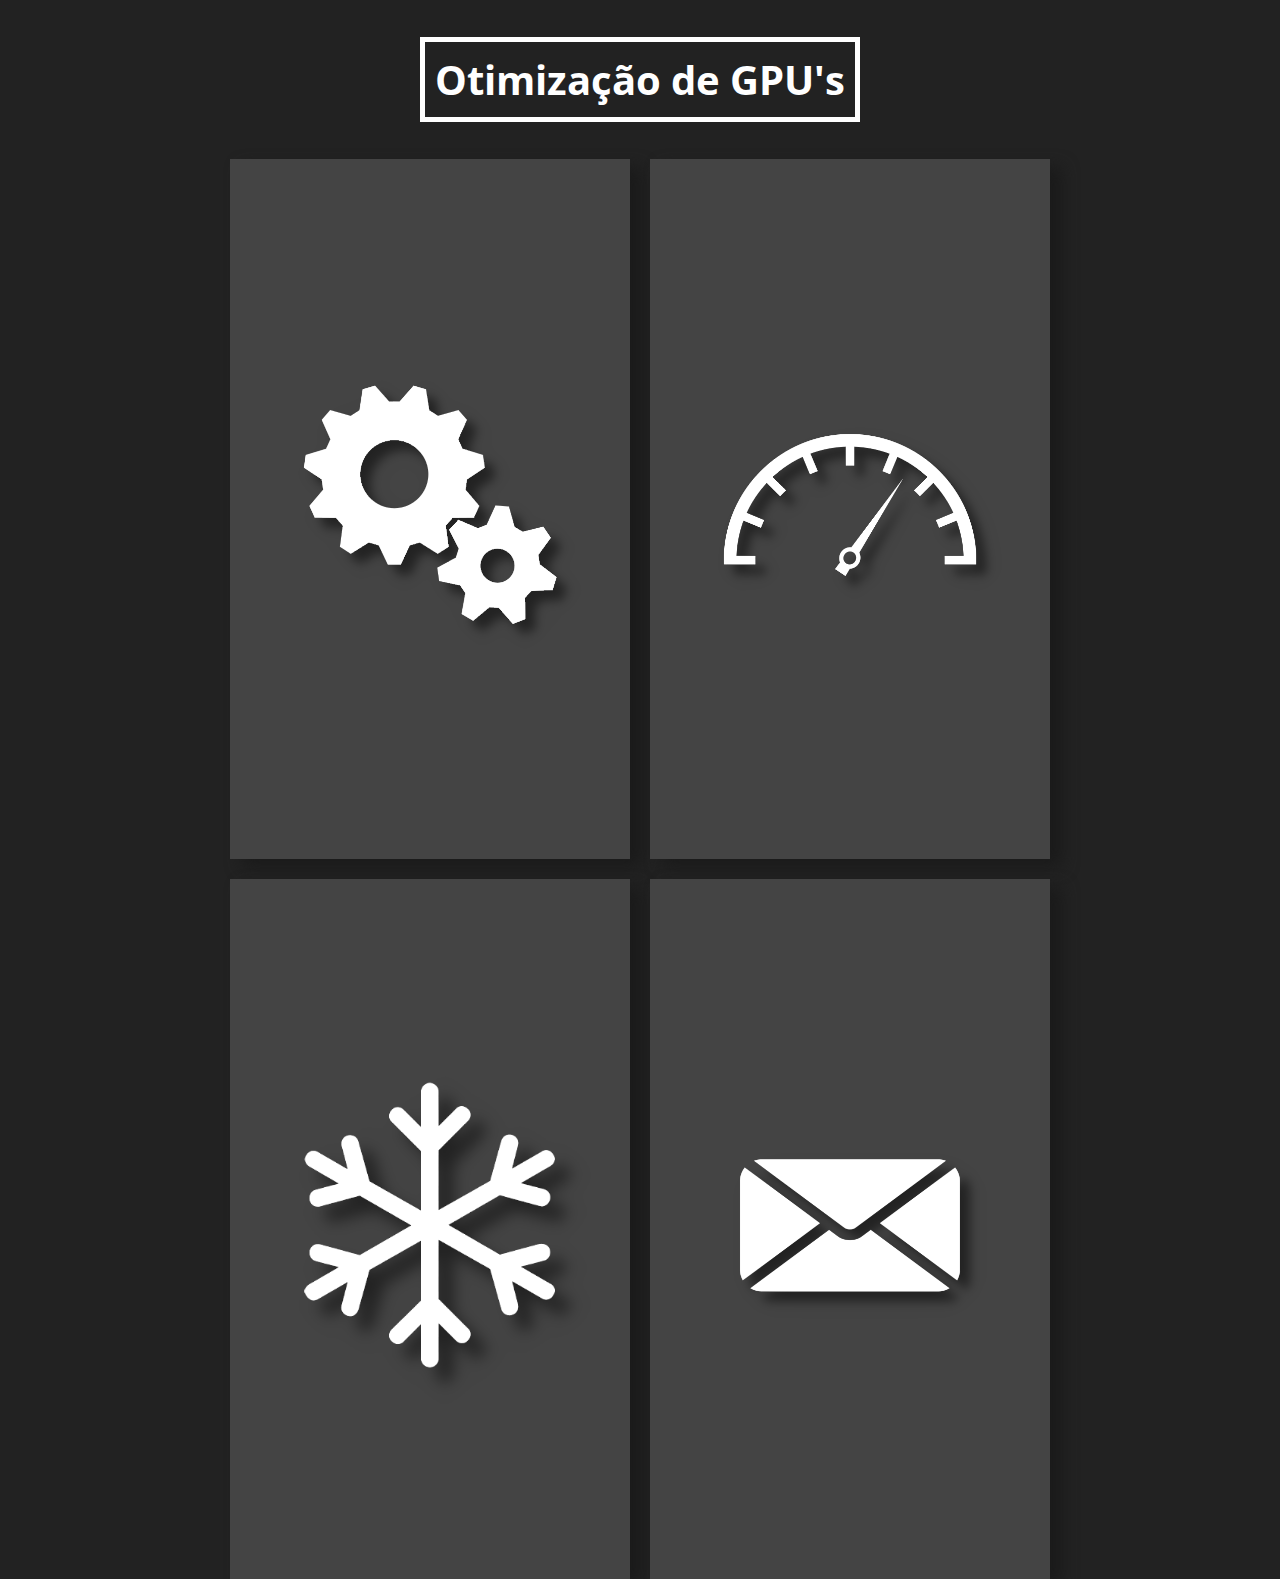
<file: index.html>
<!DOCTYPE html>
<html lang="pt-BR">
  <head>
    <meta charset="utf-8" >
    <meta name="viewport" content="width=device-width" >
    <title>Meu site</title>
	<link href="styles/stylemain.css" rel="stylesheet" >
	<link
		href="https://fonts.googleapis.com/css?family=Open+Sans"
		rel="stylesheet" >
  </head>
  
  <h1>Otimização de GPU's</h1>
  
  <body>
  <div class="button-grid">
    <button id="mainbutton1" type="button" <styles>Escolhendo peças</button>
	<script>
		document.getElementById("mainbutton1").addEventListener("click", function() {
			window.location.href = "software.html";
		});
		document.getElementById("mainbutton1").innerHTML = '<img src="img/gear.png" alt="Software">';
	</script>
    <button id="mainbutton2" type="button" <styles>Overclocking</button>
	<script>
		document.getElementById("mainbutton2").addEventListener("click", function() {
			window.location.href = "overclock.html";
		});
		document.getElementById("mainbutton2").innerHTML = '<img src="img/speedometer.png" alt="OC & UV">';
	</script>
    <button id="mainbutton3" type="button" <styles>Refrigeração</button>
	<script>
		document.getElementById("mainbutton3").addEventListener("click", function() {
			window.location.href = "cooling.html";
		});
		document.getElementById("mainbutton3").innerHTML = '<img src="img/snowflake.png" alt="Refrigeração">';
	</script>
    <button id="mainbutton4" type="button" <styles>Contato</button>
	<script>
		document.getElementById("mainbutton4").addEventListener("click", function() {
			window.location.href = "email.html";
		});
		document.getElementById("mainbutton4").innerHTML = '<img src="img/mail.png" alt="Contato & Notificações">';
	</script>
	
    <style>
      .button-grid {
        display: flex;
        flex-wrap: wrap;
        justify-content: center;
        align-items: center;
        height: 10vh;
      }
      
      .button-grid button {
        width: 100px;
        height: 50px;
        margin: 10px;
      }
    </style>
  </div>
  </body>
</html>
</file>
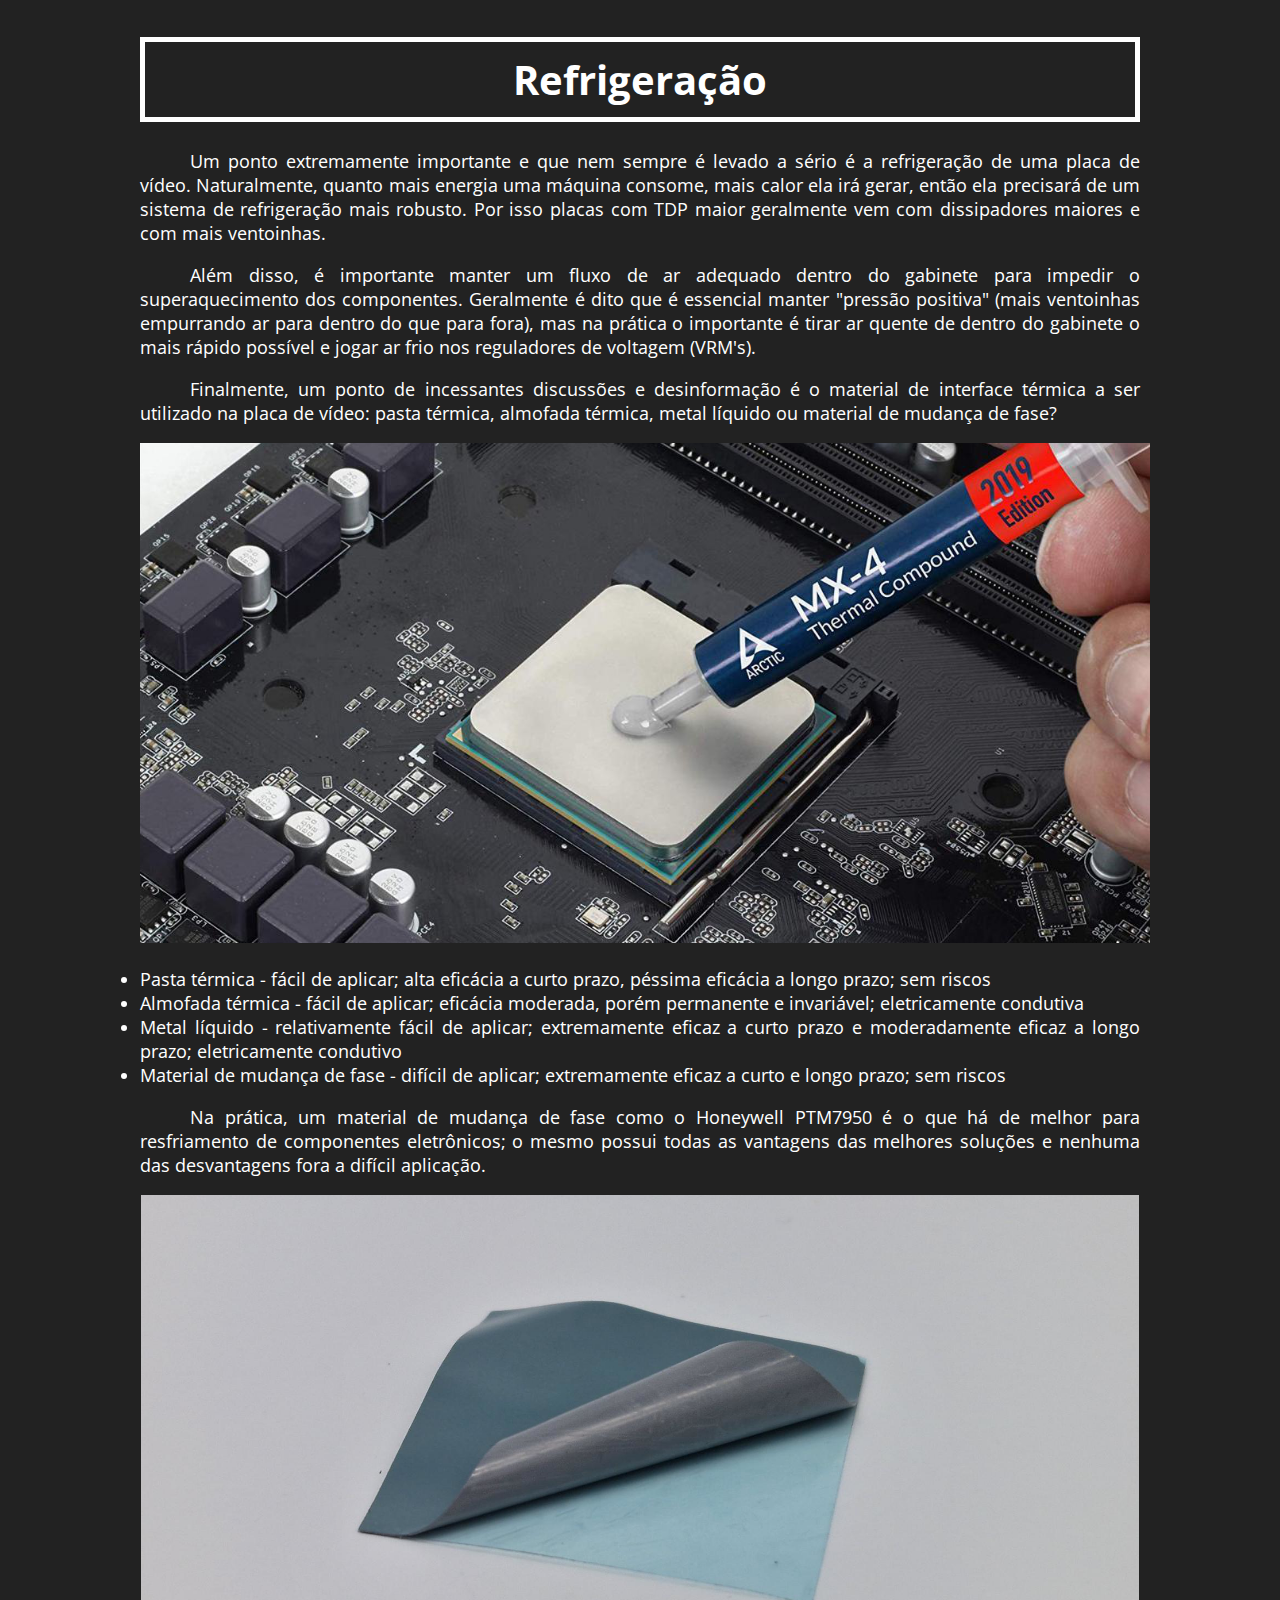
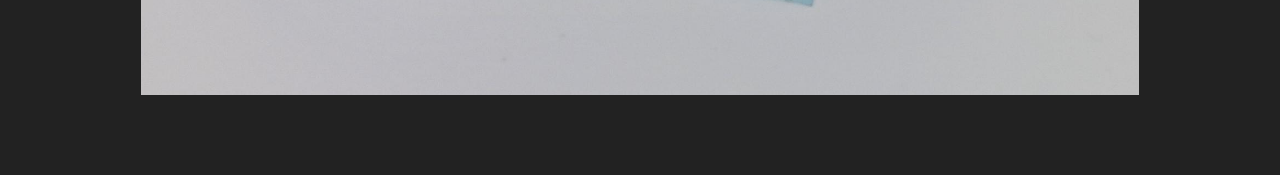
<file: cooling.html>
<!DOCTYPE html>
<html lang="pt-BR">
  <head>
    <meta charset="utf-8" >
    <meta name="viewport" content="width=device-width" >
    <title>Refrigeração</title>
	<link href="styles/style.css" rel="stylesheet" >
	<link
		href="https://fonts.googleapis.com/css?family=Open+Sans"
		rel="stylesheet" >
  </head>
  <body>
    <h1>Refrigeração</h1>
	<p style="text-indent:50px">Um ponto extremamente importante e que nem sempre é levado a sério é a refrigeração de uma placa de vídeo. Naturalmente, quanto mais energia uma máquina consome, mais calor ela irá gerar, então ela precisará de um sistema de refrigeração mais robusto. Por isso placas com TDP maior geralmente vem com dissipadores maiores e com mais ventoinhas.</p>
	<p style="text-indent:50px">Além disso, é importante manter um fluxo de ar adequado dentro do gabinete para impedir o superaquecimento dos componentes. Geralmente é dito que é essencial manter "pressão positiva" (mais ventoinhas empurrando ar para dentro do que para fora), mas na prática o importante é tirar ar quente de dentro do gabinete o mais rápido possível e jogar ar frio nos reguladores de voltagem (VRM's).</p>
	<p style="text-indent:50px">Finalmente, um ponto de incessantes discussões e desinformação é o material de interface térmica a ser utilizado na placa de vídeo: pasta térmica, almofada térmica, metal líquido ou material de mudança de fase?</p>
	<img style="display: block;margin-left: auto;margin-right: auto;" src="img/paste.png" alt="Pasta térmica" height=500 ><br>
	<li>Pasta térmica - fácil de aplicar; alta eficácia a curto prazo, péssima eficácia a longo prazo; sem riscos</i></li>
	<li>Almofada térmica - fácil de aplicar; eficácia moderada, porém permanente e invariável; eletricamente condutiva</li>
	<li>Metal líquido - relativamente fácil de aplicar; extremamente eficaz a curto prazo e moderadamente eficaz a longo prazo; eletricamente condutivo</li>
	<li>Material de mudança de fase - difícil de aplicar; extremamente eficaz a curto e longo prazo; sem riscos</li>
	<p style="text-indent:50px">Na prática, um material de mudança de fase como o Honeywell PTM7950 é o que há de melhor para resfriamento de componentes eletrônicos; o mesmo possui todas as vantagens das melhores soluções e nenhuma das desvantagens fora a difícil aplicação.</p>
	<img style="display: block;margin-left: auto;margin-right: auto;" src="img/ptm.png" alt="Honeywell PTM7950" height=500 >
  </body>
</html>
</file>
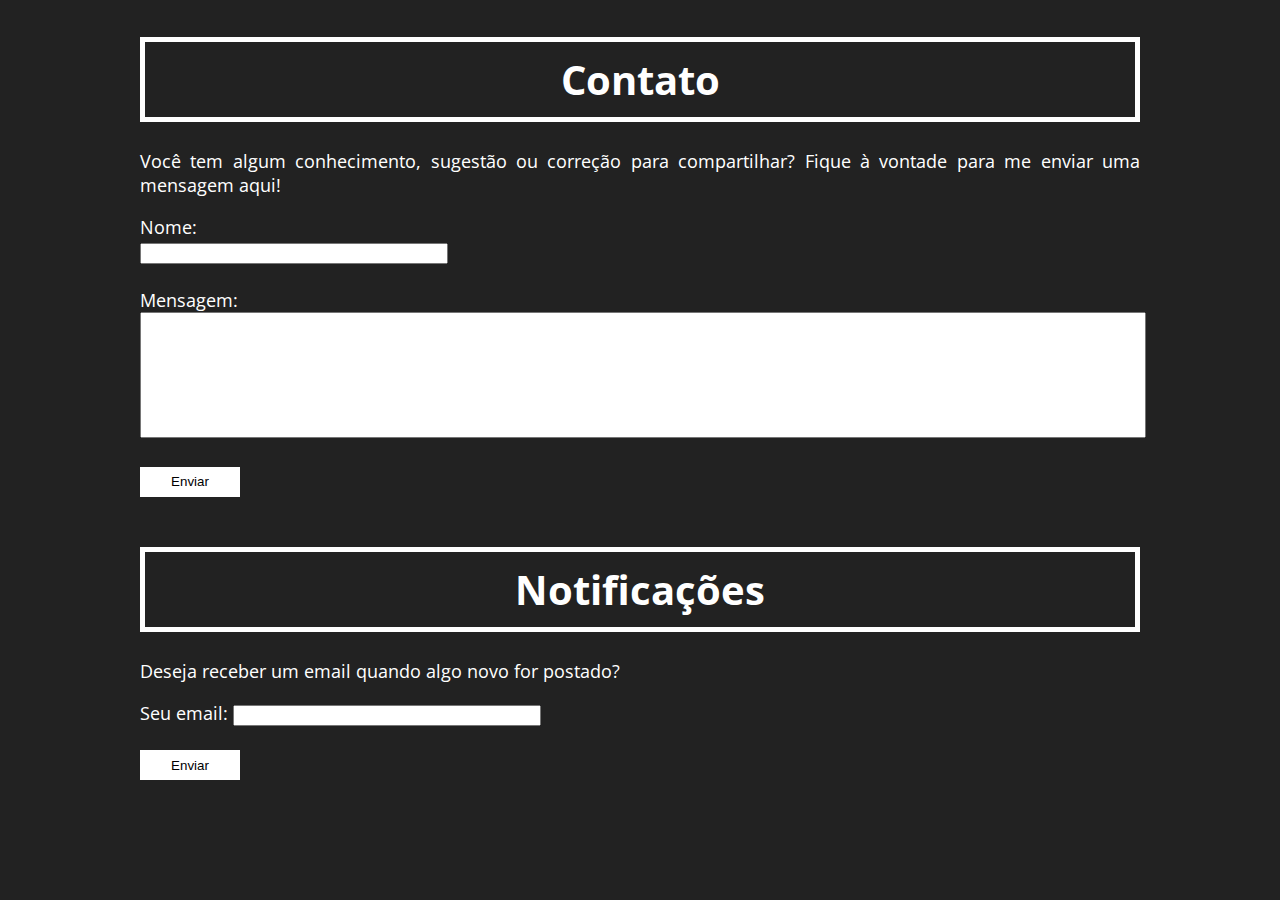
<file: email.html>
<!DOCTYPE html>
<html lang="pt-BR">
  <head>
    <meta charset="utf-8" >
    <meta name="viewport" content="width=device-width" >
    <title>Meu site</title>
	<link href="styles/style.css" rel="stylesheet" >
	<link
		href="https://fonts.googleapis.com/css?family=Open+Sans"
		rel="stylesheet" >
  </head>
  <title>Contato</title>
</head>
<body>
  <h1>Contato</h1>
  <form id="contactForm">
	<p>Você tem algum conhecimento, sugestão ou correção para compartilhar? Fique à vontade para me enviar uma mensagem aqui!</p>
    <label for="name">Nome:</label>
	<br>
    <input type="text" id="name" required style="width: 30%;"><br><br>
    
    <label for="message">Mensagem:</label>
	<br>
    <textarea id="message" rows="8" required style="width: 100%; resize: none"></textarea><br><br>
    
    <button style="width: 100px; height: 30px; border: none" type="submit">Enviar</button>
  </form>

  <script>
    document.getElementById("contactForm").addEventListener("submit", function(event) {
      event.preventDefault();

      var name = document.getElementById("name").value;
      var message = document.getElementById("message").value;

      if (message !== "" && name !== "") {
        alert("Sua mensagem foi enviada com sucesso.");
      }
    });
  </script>
  <br>
  <h1>Notificações</h1>
  <form id="subscribeForm">
	<p>Deseja receber um email quando algo novo for postado?</p>
    
    <label for="email">Seu email:</label>
    <input type="email" id="email" required style="width: 30%;"><br><br>
    
    <button style="width: 100px; height: 30px; border: none" type="submit">Enviar</button>
  </form>

  <script>
    document.getElementById("subscribeForm").addEventListener("submit", function(event) {
      event.preventDefault();
  
      var email = document.getElementById("email").value;
  
      if (email !== "") {
        alert("Obrigado! Você receberá um email quando algo novo for postado.");
      }
    });
  </script>

</body>
</html>
</file>
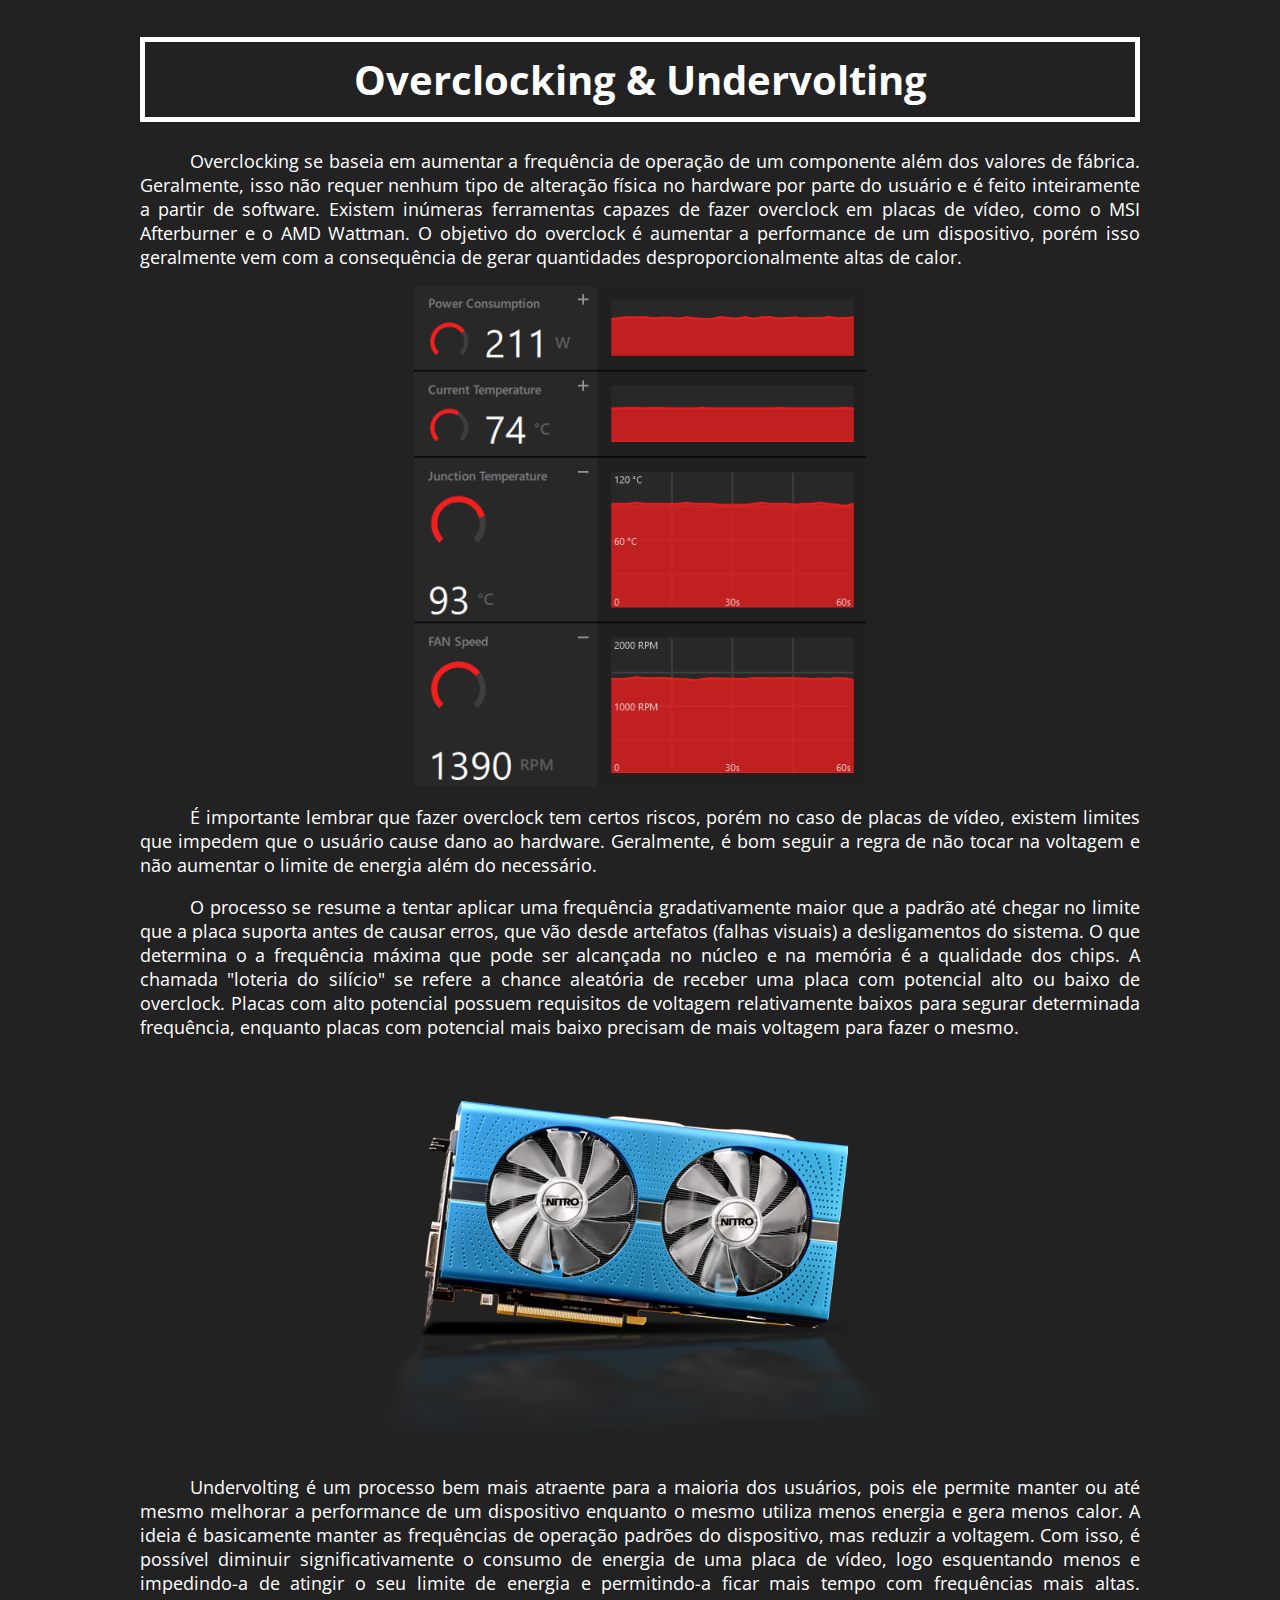
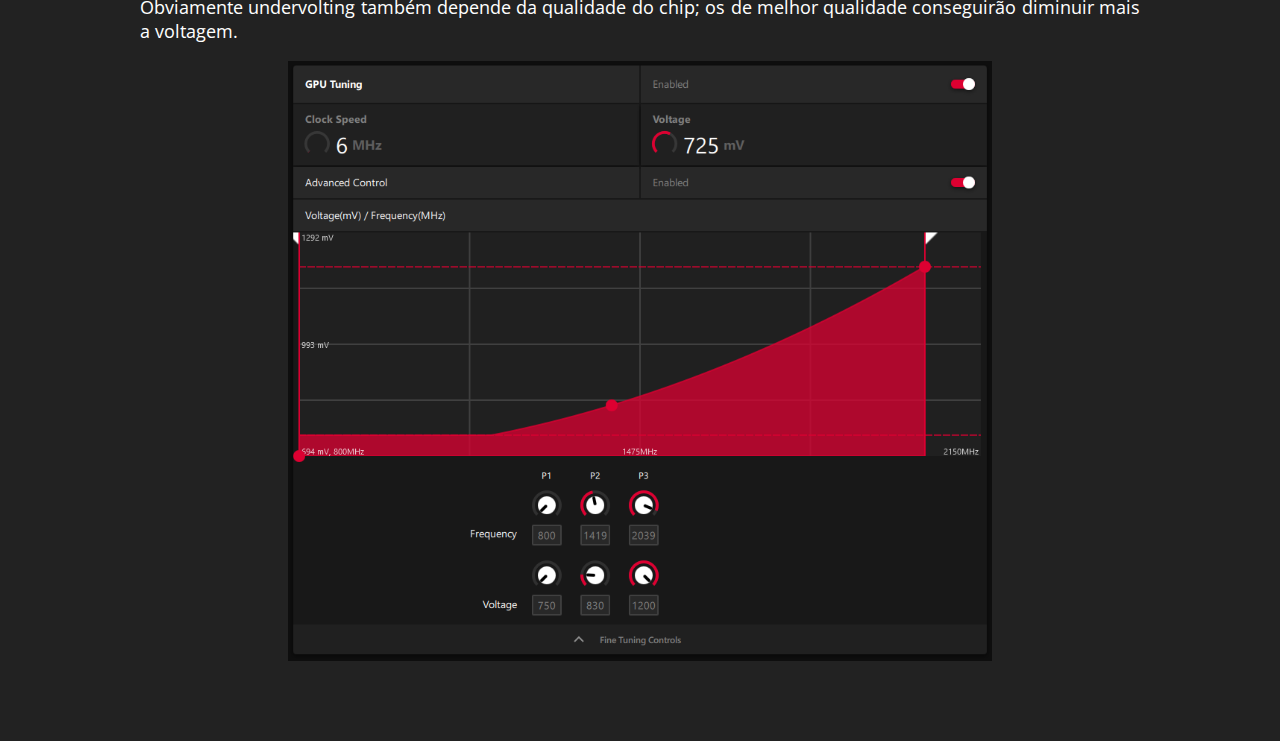
<file: overclock.html>
<!DOCTYPE html>
<html lang="pt-BR">
  <head>
    <meta charset="utf-8" >
    <meta name="viewport" content="width=device-width" >
    <title>Overclocking & Undervolting</title>
	<link href="styles/style.css" rel="stylesheet" >
	<link
		href="https://fonts.googleapis.com/css?family=Open+Sans"
		rel="stylesheet" >
  </head>
  <body>
    <h1>Overclocking & Undervolting</h1>
	<p style="text-indent:50px">Overclocking se baseia em aumentar a frequência de operação de um componente além dos valores de fábrica. Geralmente, isso não requer nenhum tipo de alteração física no hardware por parte do usuário e é feito inteiramente a partir de software. Existem inúmeras ferramentas capazes de fazer overclock em placas de vídeo, como o MSI Afterburner e o AMD Wattman. O objetivo do overclock é aumentar a performance de um dispositivo, porém isso geralmente vem com a consequência de gerar quantidades desproporcionalmente altas de calor.</p>
	<img style="display: block;margin-left: auto;margin-right: auto;" src="img/stats.png" alt="Estatísticas de performance do Wattman" height=500 >
	<p style="text-indent:50px">É importante lembrar que fazer overclock tem certos riscos, porém no caso de placas de vídeo, existem limites que impedem que o usuário cause dano ao hardware. Geralmente, é bom seguir a regra de não tocar na voltagem e não aumentar o limite de energia além do necessário.</p>
	<p style="text-indent:50px">O processo se resume a tentar aplicar uma frequência gradativamente maior que a padrão até chegar no limite que a placa suporta antes de causar erros, que vão desde artefatos (falhas visuais) a desligamentos do sistema. O que determina o a frequência máxima que pode ser alcançada no núcleo e na memória é a qualidade dos chips. A chamada "loteria do silício" se refere a chance aleatória de receber uma placa com potencial alto ou baixo de overclock. Placas com alto potencial possuem requisitos de voltagem relativamente baixos para segurar determinada frequência, enquanto placas com potencial mais baixo precisam de mais voltagem para fazer o mesmo.</p>
	<img style="display: block;margin-left: auto;margin-right: auto;" src="img/rx580.png" alt="Sapphire RX 580 Nitro+ Special Edition" height=400 >
	<p style="text-indent:50px">Undervolting é um processo bem mais atraente para a maioria dos usuários, pois ele permite manter ou até mesmo melhorar a performance de um dispositivo enquanto o mesmo utiliza menos energia e gera menos calor. A ideia é basicamente manter as frequências de operação padrões do dispositivo, mas reduzir a voltagem. Com isso, é possível diminuir significativamente o consumo de energia de uma placa de vídeo, logo esquentando menos e impedindo-a de atingir o seu limite de energia e permitindo-a ficar mais tempo com frequências mais altas. Obviamente undervolting também depende da qualidade do chip; os de melhor qualidade conseguirão diminuir mais a voltagem.</p>
	<img style="display: block;margin-left: auto;margin-right: auto;" src="img/wattman.png" alt="AMD Wattman" height=600 >
  </body>
</html>
</file>
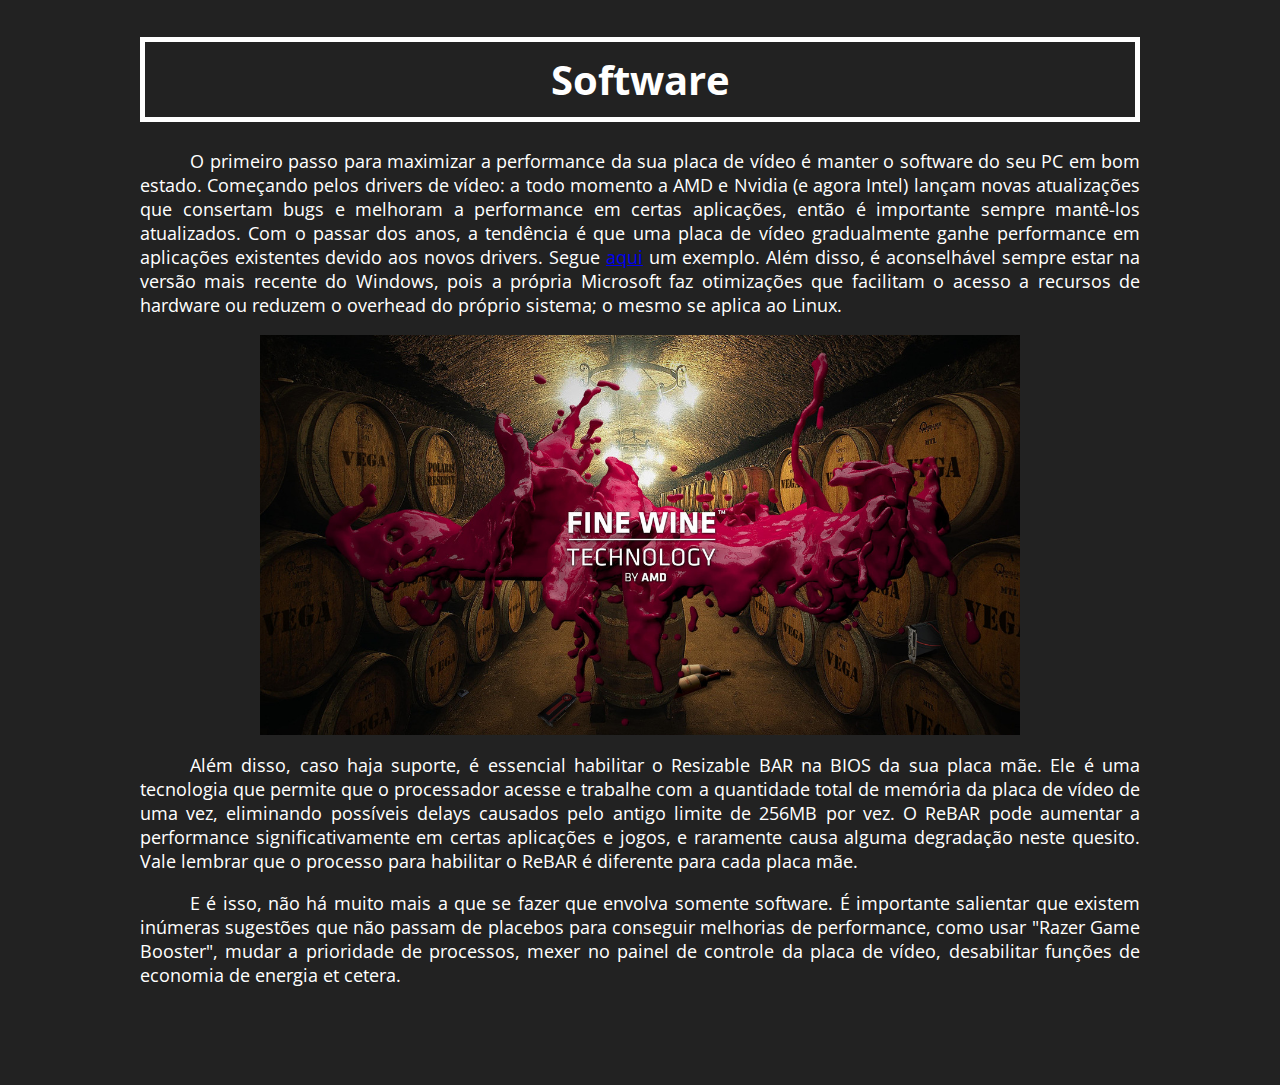
<file: software.html>
<!DOCTYPE html>
<html lang="pt-BR">
  <head>
    <meta charset="utf-8" >
    <meta name="viewport" content="width=device-width" >
    <title>Software</title>
	<link href="styles/style.css" rel="stylesheet" >
	<link
		href="https://fonts.googleapis.com/css?family=Open+Sans"
		rel="stylesheet" >
  </head>
  <body>
    <h1>Software</h1>
	<p style="text-indent:50px">O primeiro passo para maximizar a performance da sua placa de vídeo é manter o software do seu PC em bom estado. Começando pelos drivers de vídeo: a todo momento a AMD e Nvidia (e agora Intel) lançam novas atualizações que consertam bugs e melhoram a performance em certas aplicações, então é importante sempre mantê-los atualizados. Com o passar dos anos, a tendência é que uma placa de vídeo gradualmente ganhe performance em aplicações existentes devido aos novos drivers. Segue <a href="https://wccftech.com/amds-fine-wine-in-action-gcn-radeon-gpus-decimate-nvidia-kepler-maxwell-cards/">aqui</a> um exemplo. Além disso, é aconselhável sempre estar na versão mais recente do Windows, pois a própria Microsoft faz otimizações que facilitam o acesso a recursos de hardware ou reduzem o overhead do próprio sistema; o mesmo se aplica ao Linux.</p>
	<img style="display: block;margin-left: auto;margin-right: auto;" src="img/finewine.jpg" alt="AMD Fine Wine" height=400 >
	<p style="text-indent:50px">Além disso, caso haja suporte, é essencial habilitar o Resizable BAR na BIOS da sua placa mãe. Ele é uma tecnologia que permite que o processador acesse e trabalhe com a quantidade total de memória da placa de vídeo de uma vez, eliminando possíveis delays causados pelo antigo limite de 256MB por vez. O ReBAR pode aumentar a performance significativamente em certas aplicações e jogos, e raramente causa alguma degradação neste quesito. Vale lembrar que o processo para habilitar o ReBAR é diferente para cada placa mãe.</p>
	<p style="text-indent:50px">E é isso, não há muito mais a que se fazer que envolva somente software. É importante salientar que existem inúmeras sugestões que não passam de placebos para conseguir melhorias de performance, como usar "Razer Game Booster", mudar a prioridade de processos, mexer no painel de controle da placa de vídeo, desabilitar funções de economia de energia et cetera.</p>
  </body>
</html>
</file>
<file: styles/stylemain.css>
html {
  font-size: 18px;
  font-family: "Open Sans", sans-serif;
  background-color: #222222;
  color: #FFFFFF;
  text-align: justify;
}

h1 {
  font-size: 40px;
  text-align: center;
  padding: 10px;
  border: 5px solid  #FFFFFF;
  display: inline-block;
}

body {
  margin: 0 auto;
  padding: 10px 80px 80px 80px;
  text-align: center;
}

#mainbutton1, #mainbutton2, #mainbutton3, #mainbutton4 {
  border: none;
  background-color: #444444;
  width: 400px;
  height: 700px;
  color: #FFFFFF;
  font-size: 30px;
  filter: drop-shadow(12px 8px 8px #1A1A1A);
}

#mainbutton1:hover, #mainbutton2:hover, #mainbutton3:hover, #mainbutton4:hover {
  background-color: #777777;
}

#mainbutton1 img, #mainbutton2 img, #mainbutton3 img, #mainbutton4 img {
  max-width: 100%;
  max-height: 100%;
}
</file>
<file: styles/style.css>
html {
  font-size: 18px;
  font-family: "Open Sans", sans-serif;
  background-color: #222222;
  color: #FFFFFF;
  text-align: justify;
}

h1 {
  font-size: 40px;
  text-align: center;
  padding: 10px;
  border: 5px solid  #FFFFFF;
}

body {
  width: 1000px;
  margin: 0 auto;
  padding: 10px 80px 80px 80px;
}

button {
  border: none;
  background-color: #FFFFFF
}

button:hover{
  background-color: #CCCCCC
}
</file>
